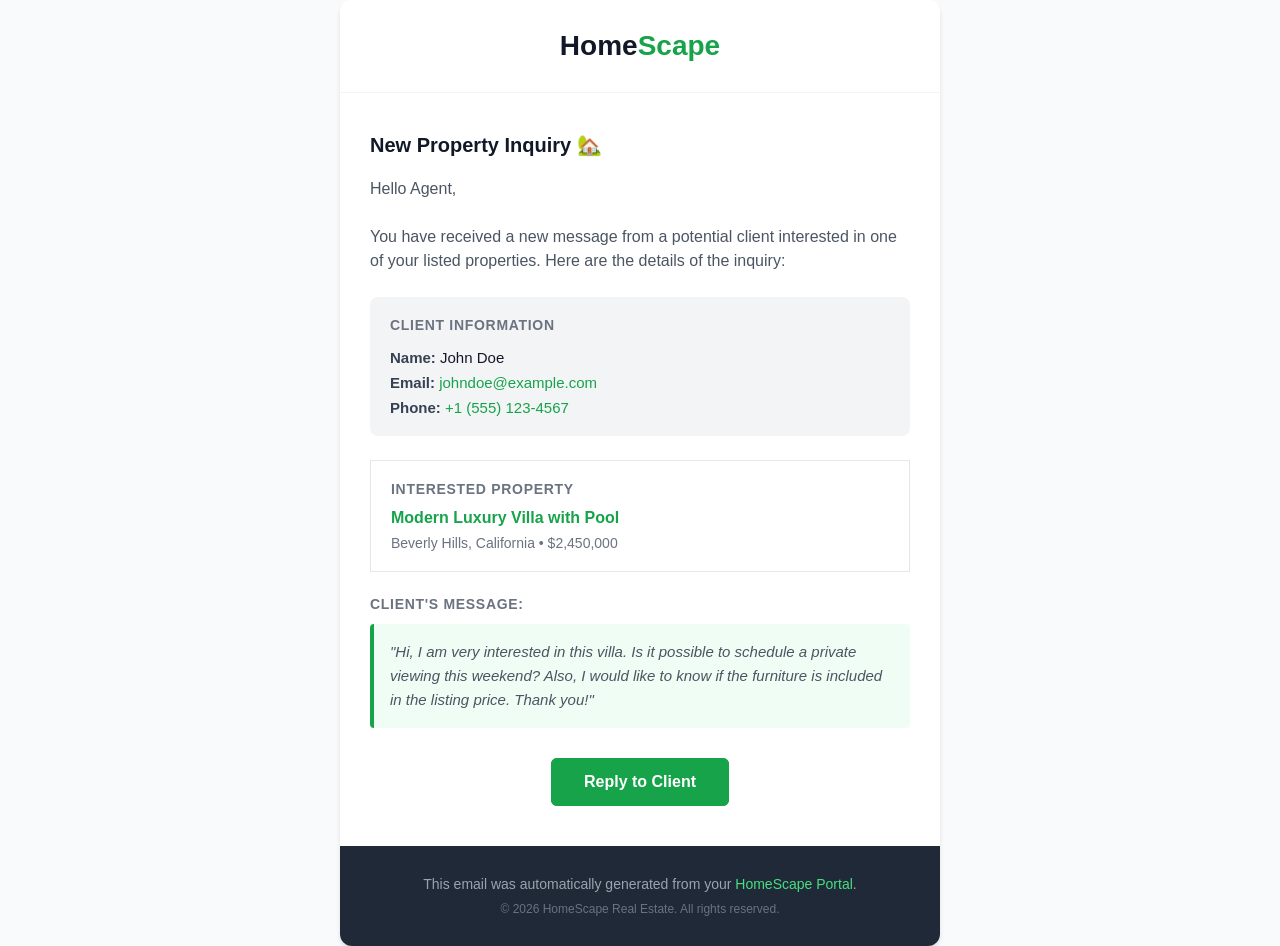
<file: email-template.html>
<!DOCTYPE html>
<html lang="en">
<head>
    <meta charset="UTF-8">
    <meta name="viewport" content="width=device-width, initial-scale=1.0">
    <title>New Lead Notification - HomeScape</title>
    <style>
        /* Email clients require inline styles, but basic reset here */
        body, table, td, a { -webkit-text-size-adjust: 100%; -ms-text-size-adjust: 100%; }
        table, td { mso-table-lspace: 0pt; mso-table-rspace: 0pt; }
        img { -ms-interpolation-mode: bicubic; }
        img { border: 0; height: auto; line-height: 100%; outline: none; text-decoration: none; }
        table { border-collapse: collapse !important; }
        body { height: 100% !important; margin: 0 !important; padding: 0 !important; width: 100% !important; font-family: 'Helvetica Neue', Helvetica, Arial, sans-serif; background-color: #f9fafb; color: #111827; }
        a[x-apple-data-detectors] { color: inherit !important; text-decoration: none !important; font-size: inherit !important; font-family: inherit !important; font-weight: inherit !important; line-height: inherit !important; }
    </style>
</head>
<body style="background-color: #f9fafb; margin: 0; padding: 0;">

<!-- Hidden Preheader Text for Email Clients -->
<div style="display: none; max-height: 0px; overflow: hidden;">
    You have a new property inquiry from John Doe regarding Modern Luxury Villa.
</div>

<table border="0" cellpadding="0" cellspacing="0" width="100%" style="background-color: #f9fafb; padding: 40px 0;">
    <tr>
        <td align="center">
            <!-- Main Container -->
            <table border="0" cellpadding="0" cellspacing="0" width="600" style="background-color: #ffffff; border-radius: 12px; overflow: hidden; box-shadow: 0 4px 6px -1px rgba(0, 0, 0, 0.1), 0 2px 4px -1px rgba(0, 0, 0, 0.06); max-width: 600px; width: 100%;">
                
                <!-- Header Section -->
                <tr>
                    <td align="center" style="background-color: #ffffff; padding: 30px; border-bottom: 1px solid #f3f4f6;">
                        <h1 style="margin: 0; font-size: 28px; font-weight: 700; color: #111827; font-family: 'Helvetica Neue', Helvetica, Arial, sans-serif;">Home<span style="color: #16a34a;">Scape</span></h1>
                    </td>
                </tr>

                <!-- Main Body -->
                <tr>
                    <td align="left" style="padding: 40px 30px;">
                        <h2 style="margin: 0 0 20px 0; font-size: 20px; font-weight: 600; color: #111827;">New Property Inquiry 🏡</h2>
                        <p style="margin: 0 0 24px 0; font-size: 16px; line-height: 24px; color: #4b5563;">
                            Hello Agent, <br><br>
                            You have received a new message from a potential client interested in one of your listed properties. Here are the details of the inquiry:
                        </p>

                        <!-- Client Details Box -->
                        <table border="0" cellpadding="0" cellspacing="0" width="100%" style="background-color: #f3f4f6; border-radius: 8px; margin-bottom: 24px;">
                            <tr>
                                <td style="padding: 20px;">
                                    <h3 style="margin: 0 0 16px 0; font-size: 14px; font-weight: 700; color: #6b7280; text-transform: uppercase; letter-spacing: 0.05em;">Client Information</h3>
                                    
                                    <p style="margin: 0 0 8px 0; font-size: 15px; color: #374151;">
                                        <strong>Name:</strong> <span style="color: #111827;">John Doe</span>
                                    </p>
                                    <p style="margin: 0 0 8px 0; font-size: 15px; color: #374151;">
                                        <strong>Email:</strong> <a href="mailto:johndoe@example.com" style="color: #16a34a; text-decoration: none;">johndoe@example.com</a>
                                    </p>
                                    <p style="margin: 0 0 0 0; font-size: 15px; color: #374151;">
                                        <strong>Phone:</strong> <a href="tel:+15551234567" style="color: #16a34a; text-decoration: none;">+1 (555) 123-4567</a>
                                    </p>
                                </td>
                            </tr>
                        </table>

                        <!-- Property Info Box -->
                        <table border="0" cellpadding="0" cellspacing="0" width="100%" style="border: 1px solid #e5e7eb; border-radius: 8px; margin-bottom: 24px;">
                            <tr>
                                <td style="padding: 20px;">
                                    <h3 style="margin: 0 0 12px 0; font-size: 14px; font-weight: 700; color: #6b7280; text-transform: uppercase; letter-spacing: 0.05em;">Interested Property</h3>
                                    <p style="margin: 0 0 8px 0; font-size: 16px; font-weight: bold; color: #16a34a;">
                                        Modern Luxury Villa with Pool
                                    </p>
                                    <p style="margin: 0 0 0 0; font-size: 14px; color: #6b7280;">
                                        Beverly Hills, California &bull; $2,450,000
                                    </p>
                                </td>
                            </tr>
                        </table>

                        <!-- Message Box -->
                        <h3 style="margin: 0 0 12px 0; font-size: 14px; font-weight: 700; color: #6b7280; text-transform: uppercase; letter-spacing: 0.05em;">Client's Message:</h3>
                        <div style="background-color: #f0fdf4; border-left: 4px solid #16a34a; padding: 16px; border-radius: 4px; margin-bottom: 30px;">
                            <p style="margin: 0; font-size: 15px; line-height: 24px; color: #4b5563; font-style: italic;">
                                "Hi, I am very interested in this villa. Is it possible to schedule a private viewing this weekend? Also, I would like to know if the furniture is included in the listing price. Thank you!"
                            </p>
                        </div>

                        <!-- CTA Button -->
                        <table border="0" cellpadding="0" cellspacing="0" width="100%">
                            <tr>
                                <td align="center">
                                    <table border="0" cellpadding="0" cellspacing="0">
                                        <tr>
                                            <td align="center" style="border-radius: 6px;" bgcolor="#16a34a">
                                                <a href="mailto:johndoe@example.com?subject=Re: Your Inquiry on Modern Luxury Villa" target="_blank" style="font-size: 16px; font-family: 'Helvetica Neue', Helvetica, Arial, sans-serif; color: #ffffff; text-decoration: none; border-radius: 6px; padding: 14px 32px; border: 1px solid #16a34a; display: inline-block; font-weight: bold;">Reply to Client</a>
                                            </td>
                                        </tr>
                                    </table>
                                </td>
                            </tr>
                        </table>
                    </td>
                </tr>

                <!-- Footer -->
                <tr>
                    <td align="center" style="background-color: #1f2937; padding: 30px;">
                        <p style="margin: 0 0 10px 0; font-size: 14px; color: #9ca3af;">
                            This email was automatically generated from your <a href="#" style="color: #4ade80; text-decoration: none;">HomeScape Portal</a>.
                        </p>
                        <p style="margin: 0; font-size: 12px; color: #6b7280;">
                            &copy; 2026 HomeScape Real Estate. All rights reserved.
                        </p>
                    </td>
                </tr>

            </table>
        </td>
    </tr>
</table>

</body>
</html>
</file>
